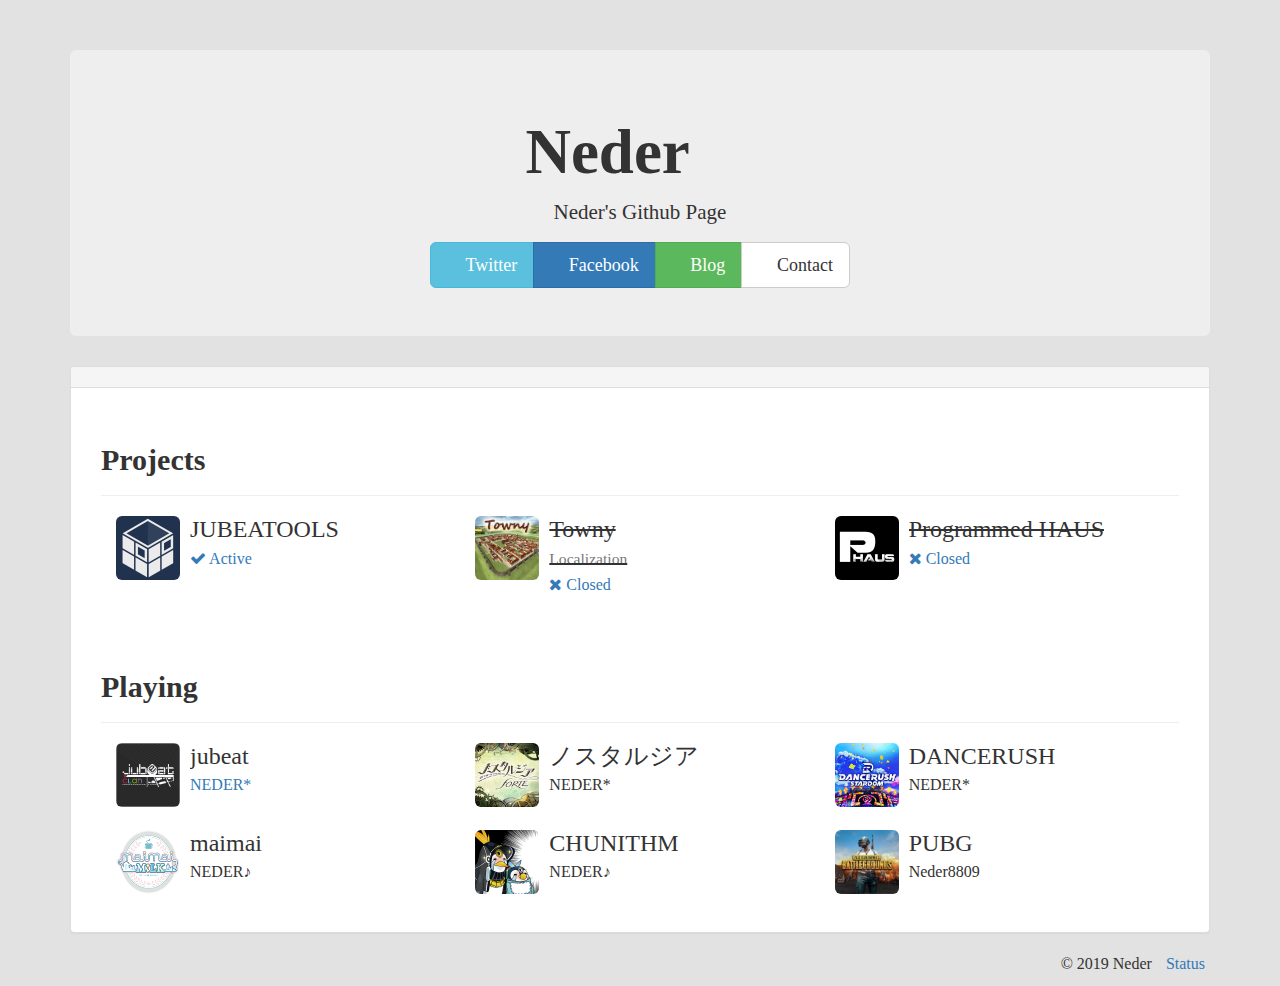
<file: index.html>
<!DOCTYPE html>
<!-- Copyright 2018 Neder All rights reserved. -->
<!-- ㅇㅅㅇ UTF-8이고 싶다 -->
<html lang="ko">
	<head>
		<meta charset="UTF-8">
		<meta name="viewport" content="width=device-width, initial-scale=1.0">
		<link rel="stylesheet" href="//maxcdn.bootstrapcdn.com/bootstrap/3.3.7/css/bootstrap.min.css" integrity="sha384-BVYiiSIFeK1dGmJRAkycuHAHRg32OmUcww7on3RYdg4Va+PmSTsz/K68vbdEjh4u" crossorigin="anonymous">
		<link rel="stylesheet" href="//maxcdn.bootstrapcdn.com/font-awesome/4.3.0/css/font-awesome.min.css">
		<link rel="stylesheet" href="//use.fontawesome.com/releases/v5.0.13/css/all.css" integrity="sha384-DNOHZ68U8hZfKXOrtjWvjxusGo9WQnrNx2sqG0tfsghAvtVlRW3tvkXWZh58N9jp" crossorigin="anonymous">
		<link rel="stylesheet" href="./css/style.css">
		<title>NEDER</title>
	</head>
	
	<body>
		<div class="container">
			<div class="jumbotron text-center">
				<a class="jumbotron_title" href="https://github.com/Neder">
					<h1><strong>Neder</strong> <i class="fab fa-github"></i></h1>
				</a>
				<p>Neder's Github Page</p>
				<!-- Buttons for general envs -->
				<div class="btn-group hidden-xs" role="group" aria-label="Links">
					<a class="btn btn-lg btn-info" role="button" href="https://twitter.com/Neder_qEI"><i class="fab fa-twitter"></i> Twitter</a>
					<a class="btn btn-lg btn-primary" role="button" href="https://facebook.com/Neder8809"><i class="fab fa-facebook-square"></i> Facebook</a>
					<a class="btn btn-lg btn-success" role="button" href="http://blog.neder.me"><i class="fas fa-globe"></i> Blog</a>
					<a class="btn btn-lg btn-default" role="button" href="mailto:neder@neder.me"><i class="fas fa-envelope"></i> Contact</a>
				</div>
				<!-- Buttons for mobile (col-xs) -->
				<div class="visible-xs-12 hidden-sm hidden-md hidden-lg">
					<div class="btn-group-vertical" role="group" aria-label="Links_mobile1">
						<a class="btn btn-lg btn-info" role="button" href="https://twitter.com/Neder_qEI"><i class="fab fa-twitter"></i> Twitter</a>
						<a class="btn btn-lg btn-primary" role="button" href="https://facebook.com/Neder8809"><i class="fab fa-facebook-square"></i> Facebook</a>
					</div>
					<div class="btn-group-vertical" role="group" aria-label="Links_mobile1">
						<a class="btn btn-lg btn-success" role="button" href="http://blog.neder.me"><i class="fas fa-globe"></i> Blog</a>
						<a class="btn btn-lg btn-default" role="button" href="mailto:neder@neder.me"><i class="fas fa-envelope"></i> Contact</a>
					</div>
				</div>
			</div>
		</div>
		
		<!-- Alert for military service -->
		<div class="container" id="ms_status" style="display: none;">
			<div class="alert alert-warning" role="alert">
				<p><i class="fas fa-exclamation-circle"></i> Military Service - ROKAF (<span id="ms_days">2019.02.18. ~ 2020.12.17.</span>)</p>
				<div class="progress" style="margin-bottom: 0px;">
					<div id="ms_prgbar" class="progress-bar" role="progressbar" aria-valuenow="0" aria-valuemin="0" aria-valuemax="100" style="width: 0%;">
						<span id="prgbar_label">0%</span>
					</div>
				</div>
			</div>
		</div>
		
		<!-- main contents -->
		<div class="container">
			<div id="twpf" class="panel panel-default" style="display: none;">
				<div class="col-sm-12">
					<div class="panel-heading"></div>
					<div class="panel-body">
						<div class="page-header">
							<h2><b>Profile for Twitter</b></h2>
						</div>
						<p>유비트: NEDER* <a href="https://jubeat.tools/stat/NEDER">인포</a></p>
						<p>노스텔지어: NEDER*</p>
						<p>댄스러쉬: NEDER*</p>
						<p>마이마이, 츄니즘: NEDER♪</p>
						<p>주 플레이 매장: 부산 게임D, 삼보, 보우 게임랜드</p>
						<p>팔로우 후 멘션 주시면 바로 맞팔합니다.</p>
						<p>최근 업데이트 : 2018-12-26</p>
					</div>
				</div>
			</div>
			
			<div class="panel panel-default">
				<div class="panel-heading"></div>
				<div class="panel-body">
					<div class="col-md-12 col-sm-12">
						<div class="page-header">
							<h2><b>Projects</b></h2>
						</div>
						<div class="col-md-4 col-sm-6 col-xs-12">
							<div class="media">
								<div class="media-left">
									<img class="img-rounded" src="./images/jtlogo.png" width="64px" height="64px" alt="JUBEATOOLS Logo">
								</div>
								<div class="media-body">
									<h3 class="media-heading" id="media-heading">JUBEATOOLS</h3>
									<p><a href="https://jubeat.tools"><i class="fa fa-check"></i> Active</a></p>
									<br>
								</div>
							</div>
						</div>
						<div class="col-md-4 col-sm-6 col-xs-12">
							<div class="media">
								<div class="media-left">
									<img class="img-rounded" src="./images/townylogo.png" width="64px" height="64px" alt="Towny Logo">
								</div>
								<div class="media-body">
									<h3 class="media-heading" id="media-heading"><s>Towny<br><small>Localization</small></s></h3>
									<p><a href="https://github.com/Neder/Towny"><i class="fa fa-close"></i> Closed</a></p>
									<br>
								</div>
							</div>
						</div>
						<div class="col-md-4 col-sm-6 col-xs-12">
							<div class="media">
								<div class="media-left">
									<img class="img-rounded" src="./images/phauslogo.png" width="64px" height="64px" alt="PHAUS Logo">
								</div>
								<div class="media-body">
									<h3 class="media-heading" id="media-heading"><s>Programmed HAUS</s></h3>
									<p><a href="https://programmedhaus.net/about"><i class="fa fa-close"></i> Closed</a></p>
									<br>
								</div>
							</div>
						</div>
					</div>
					
					<div class="col-md-12 col-sm-12">
						<div class="page-header">
							<h2><b>Playing</b></h2>
						</div>
						<div class="col-md-4 col-sm-6 col-xs-12">
							<div class="media">
								<div class="media-left">
									<img class="img-rounded" src="./images/jubeat.jpg" width="64px" height="64px" alt="jubeat Logo">
								</div>
								<div class="media-body">
									<h3 class="media-heading" id="media-heading">jubeat</h3>
									<p><a href="https://jubeat.tools/stat/NEDER">NEDER*</a></p>
									<br>
								</div>
							</div>
						</div>
						<div class="col-md-4 col-sm-6 col-xs-12">
							<div class="media">
								<div class="media-left">
									<img class="img-rounded" src="./images/nostalgia.jpg" width="64px" height="64px" alt="NOSTALGIA Logo">
								</div>
								<div class="media-body">
									<h3 class="media-heading" id="media-heading">ノスタルジア</h3>
									<p>NEDER*</p>
									<br>
								</div>
							</div>
						</div>
						<div class="col-md-4 col-sm-6 col-xs-12">
							<div class="media">
								<div class="media-left">
									<img class="img-rounded" src="./images/drs.jpg" width="64px" height="64px" alt="DANCERUSH STARDOM Logo">
								</div>
								<div class="media-body">
									<h3 class="media-heading" id="media-heading">DANCERUSH</h3>
									<p>NEDER*</p>
									<br>
								</div>
							</div>
						</div>
						<div class="col-md-4 col-sm-6 col-xs-12">
							<div class="media">
								<div class="media-left">
									<img class="img-rounded" src="./images/maimai.png" width="64px" height="64px" alt="maimai Logo">
								</div>
								<div class="media-body">
									<h3 class="media-heading" id="media-heading">maimai</h3>
									<p>NEDER♪</p>
									<br>
								</div>
							</div>
						</div>
						<div class="col-md-4 col-sm-6 col-xs-12">
							<div class="media">
								<div class="media-left">
									<img class="img-rounded" src="./images/chunithm.png" width="64px" height="64px" alt="CHUNITHM Logo">
								</div>
								<div class="media-body">
									<h3 class="media-heading" id="media-heading">CHUNITHM</h3>
									<p>NEDER♪</p>
									<br>
								</div>
							</div>
						</div>
						<div class="col-md-4 col-sm-6 col-xs-12">
							<div class="media">
								<div class="media-left">
									<img class="img-rounded" src="./images/pubg.png" width="64px" height="64px" alt="pubg Logo">
								</div>
								<div class="media-body">
									<h3 class="media-heading" id="media-heading">PUBG</h3>
									<p>Neder8809</p>
									<br>
								</div>
							</div>
						</div>
							<!--<div class="media">
								<div class="media-left">
									<img class="img-rounded" src="./images/minecraft.png" width="64px" height="64px" alt="Minecraft Logo">
								</div>
								<div class="media-body">
									<h3 class="media-heading" id="media-heading">Minecraft</h3>
									<p>Neder8809</p>
									<br>
								</div>
							</div>
						</div>-->
						
					</div>
				</div>
			</div>
		</div>
		<!-- Footer -->
		<div class="container">
			<ul class="list-inline text-right">
				<li>© 2019 Neder</li>
				<li><a href="https://status.neder.me">Status</a></li>
			</ul>
		</div>
		
		<!-- Scripts -->
		<script src="//ajax.googleapis.com/ajax/libs/jquery/1.12.4/jquery.min.js"></script>
		<script src="//maxcdn.bootstrapcdn.com/bootstrap/3.3.7/js/bootstrap.min.js" integrity="sha384-Tc5IQib027qvyjSMfHjOMaLkfuWVxZxUPnCJA7l2mCWNIpG9mGCD8wGNIcPD7Txa" crossorigin="anonymous"></script>
		<script type="text/javascript" src="./js/neder_me.js"></script>
	</body>
</html>
</file>
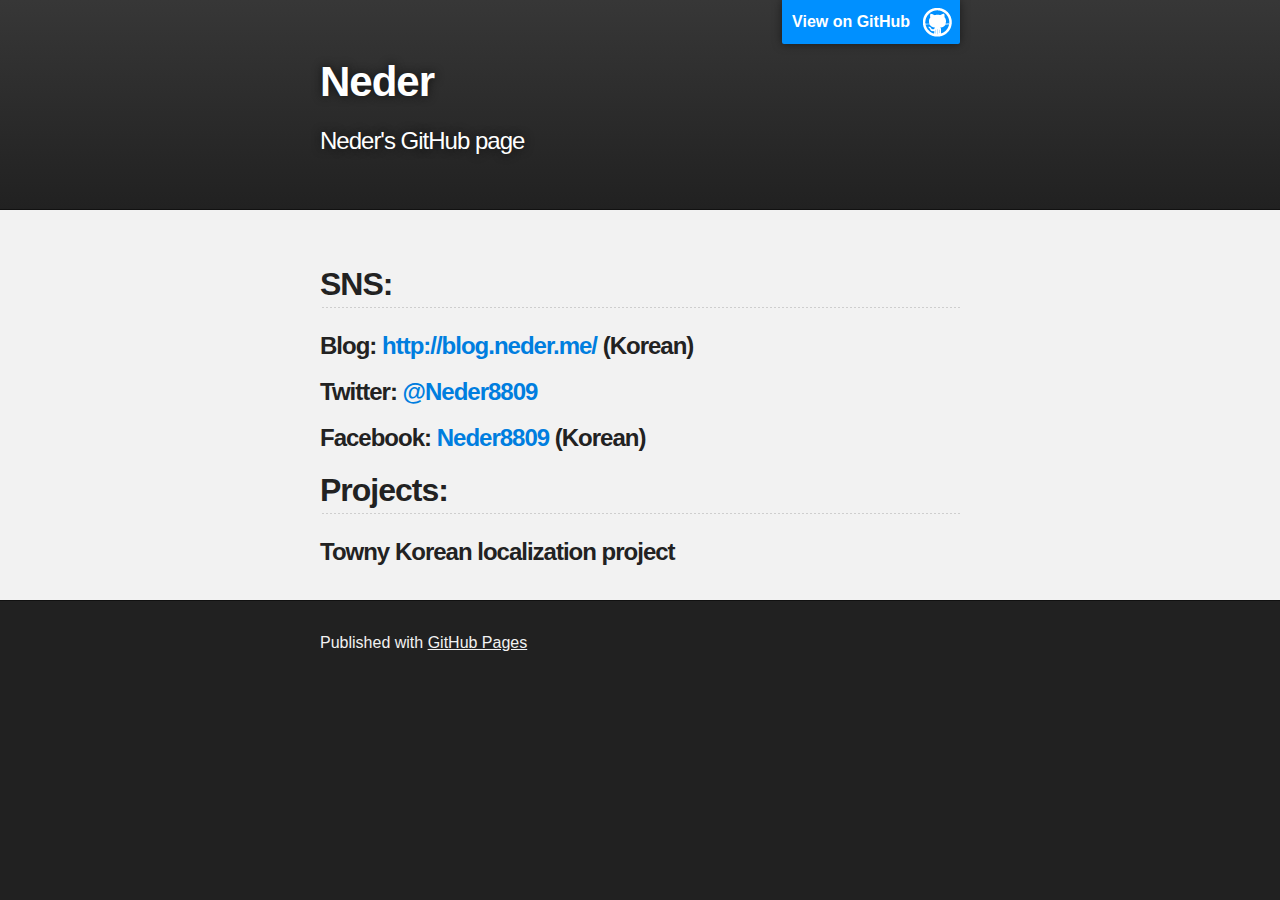
<file: index_old.html>
<!DOCTYPE html>
<html>

  <head>
    <meta charset='utf-8' />
    <meta http-equiv="X-UA-Compatible" content="chrome=1" />
    <meta name="description" content="Neder : Neder&#39;s GitHub page" />

    <link rel="stylesheet" type="text/css" media="screen" href="stylesheets/stylesheet.css">

    <title>Neder</title>
  </head>

  <body>

    <!-- HEADER -->
    <div id="header_wrap" class="outer">
        <header class="inner">
          <a id="forkme_banner" href="https://github.com/Neder">View on GitHub</a>

          <h1 id="project_title">Neder</h1>
          <h2 id="project_tagline">Neder&#39;s GitHub page</h2>

        </header>
    </div>

    <!-- MAIN CONTENT -->
    <div id="main_content_wrap" class="outer">
      <section id="main_content" class="inner">
        <h2>
<a name="sns" class="anchor" href="#sns"><span class="octicon octicon-link"></span></a>SNS:</h2>

<h3>Blog: <a name="httpblognederme-korean" class="anchor" href="#httpblognederme-korean"><span class="octicon octicon-link"></span></a><a href="http://blog.neder.me/">http://blog.neder.me/</a> (Korean)</h3>
<h3>Twitter: <a name="twitter" class="anchor" href="#twitter"><span class="octicon octicon-link"></span></a><a href="https://twitter.com/Neder8809">@Neder8809</a></h3>
<h3>Facebook: <a name="facebook" class="anchor" href="#facebook"><span class="octicon octicon-link"></span></a><a href="https://facebook.com/Neder8809">Neder8809</a> (Korean)</h3>
<h2>
<a name="projects" class="anchor" href="#projects"><span class="octicon octicon-link"></span></a>Projects:</h2>

<h3><a name="towny-korean-localization-project" class="anchor" href="#towny-korean-localization-project"><span class="octicon octicon-link"></span></a>Towny Korean localization project</h3>

      </section>
    </div>

    <!-- FOOTER  -->
    <div id="footer_wrap" class="outer">
      <footer class="inner">
        <p>Published with <a href="http://pages.github.com">GitHub Pages</a></p>
      </footer>
    </div>

    

  </body>
</html>
</file>
<file: css/style.css>
/* Copyright 2015 Neder All rights reserved. */
/* ㅇㅅㅇ UTF-8이고 싶다 */
body {
	padding-top: 50px;
	background-color: #e2e2e2;
	font-size: 16px;
}

/* 웹폰트 - Special Thanks to ADRINER */
@import url("//cdn.jsdelivr.net/font-nanum/1.0/nanumbarungothic/nanumbarungothic.css");
@import url("//fonts.googleapis.com/css?family=Roboto:400,300,300italic,400italic,700,700italic");
* {
	font-family: 'Roboto', '나눔바른고딕'
}

a.article:link {
    color: #000000
}
a.article:visited {
    color: #000000
}
a.jumbotron_title:link {
    text-decoration: none;
    color: #333333
}
a.jumbotron_title:visited {
    text-decoration: none;
    color: #333333
}
a.jumbotron_title:active {
    text-decoration: none;
    color: #666666
}
a.jumbotron_title:hover {
    text-decoration: none;
    color: #666666
}
</file>
<file: stylesheets/stylesheet.css>
/*******************************************************************************
Slate Theme for GitHub Pages
by Jason Costello, @jsncostello
*******************************************************************************/

@import url(pygment_trac.css);

/*******************************************************************************
MeyerWeb Reset
*******************************************************************************/

html, body, div, span, applet, object, iframe,
h1, h2, h3, h4, h5, h6, p, blockquote, pre,
a, abbr, acronym, address, big, cite, code,
del, dfn, em, img, ins, kbd, q, s, samp,
small, strike, strong, sub, sup, tt, var,
b, u, i, center,
dl, dt, dd, ol, ul, li,
fieldset, form, label, legend,
table, caption, tbody, tfoot, thead, tr, th, td,
article, aside, canvas, details, embed,
figure, figcaption, footer, header, hgroup,
menu, nav, output, ruby, section, summary,
time, mark, audio, video {
  margin: 0;
  padding: 0;
  border: 0;
  font: inherit;
  vertical-align: baseline;
}

/* HTML5 display-role reset for older browsers */
article, aside, details, figcaption, figure,
footer, header, hgroup, menu, nav, section {
  display: block;
}

ol, ul {
  list-style: none;
}

table {
  border-collapse: collapse;
  border-spacing: 0;
}

/*******************************************************************************
Theme Styles
*******************************************************************************/

body {
  box-sizing: border-box;
  color:#373737;
  background: #212121;
  font-size: 16px;
  font-family: 'Myriad Pro', Calibri, Helvetica, Arial, sans-serif;
  line-height: 1.5;
  -webkit-font-smoothing: antialiased;
}

h1, h2, h3, h4, h5, h6 {
  margin: 10px 0;
  font-weight: 700;
  color:#222222;
  font-family: 'Lucida Grande', 'Calibri', Helvetica, Arial, sans-serif;
  letter-spacing: -1px;
}

h1 {
  font-size: 36px;
  font-weight: 700;
}

h2 {
  padding-bottom: 10px;
  font-size: 32px;
  background: url('../images/bg_hr.png') repeat-x bottom;
}

h3 {
  font-size: 24px;
}

h4 {
  font-size: 21px;
}

h5 {
  font-size: 18px;
}

h6 {
  font-size: 16px;
}

p {
  margin: 10px 0 15px 0;
}

footer p {
  color: #f2f2f2;
}

a {
  text-decoration: none;
  color: #007edf;
  text-shadow: none;

  transition: color 0.5s ease;
  transition: text-shadow 0.5s ease;
  -webkit-transition: color 0.5s ease;
  -webkit-transition: text-shadow 0.5s ease;
  -moz-transition: color 0.5s ease;
  -moz-transition: text-shadow 0.5s ease;
  -o-transition: color 0.5s ease;
  -o-transition: text-shadow 0.5s ease;
  -ms-transition: color 0.5s ease;
  -ms-transition: text-shadow 0.5s ease;
}

a:hover, a:focus {text-decoration: underline;}

footer a {
  color: #F2F2F2;
  text-decoration: underline;
}

em {
  font-style: italic;
}

strong {
  font-weight: bold;
}

img {
  position: relative;
  margin: 0 auto;
  max-width: 739px;
  padding: 5px;
  margin: 10px 0 10px 0;
  border: 1px solid #ebebeb;

  box-shadow: 0 0 5px #ebebeb;
  -webkit-box-shadow: 0 0 5px #ebebeb;
  -moz-box-shadow: 0 0 5px #ebebeb;
  -o-box-shadow: 0 0 5px #ebebeb;
  -ms-box-shadow: 0 0 5px #ebebeb;
}

p img {
  display: inline;
  margin: 0;
  padding: 0;
  vertical-align: middle;
  text-align: center;
  border: none;
}

pre, code {
  width: 100%;
  color: #222;
  background-color: #fff;

  font-family: Monaco, "Bitstream Vera Sans Mono", "Lucida Console", Terminal, monospace;
  font-size: 14px;

  border-radius: 2px;
  -moz-border-radius: 2px;
  -webkit-border-radius: 2px;
}

pre {
  width: 100%;
  padding: 10px;
  box-shadow: 0 0 10px rgba(0,0,0,.1);
  overflow: auto;
}

code {
  padding: 3px;
  margin: 0 3px;
  box-shadow: 0 0 10px rgba(0,0,0,.1);
}

pre code {
  display: block;
  box-shadow: none;
}

blockquote {
  color: #666;
  margin-bottom: 20px;
  padding: 0 0 0 20px;
  border-left: 3px solid #bbb;
}


ul, ol, dl {
  margin-bottom: 15px
}

ul {
  list-style: inside;
  padding-left: 20px;
}

ol {
  list-style: decimal inside;
  padding-left: 20px;
}

dl dt {
  font-weight: bold;
}

dl dd {
  padding-left: 20px;
  font-style: italic;
}

dl p {
  padding-left: 20px;
  font-style: italic;
}

hr {
  height: 1px;
  margin-bottom: 5px;
  border: none;
  background: url('../images/bg_hr.png') repeat-x center;
}

table {
  border: 1px solid #373737;
  margin-bottom: 20px;
  text-align: left;
 }

th {
  font-family: 'Lucida Grande', 'Helvetica Neue', Helvetica, Arial, sans-serif;
  padding: 10px;
  background: #373737;
  color: #fff;
 }

td {
  padding: 10px;
  border: 1px solid #373737;
 }

form {
  background: #f2f2f2;
  padding: 20px;
}

/*******************************************************************************
Full-Width Styles
*******************************************************************************/

.outer {
  width: 100%;
}

.inner {
  position: relative;
  max-width: 640px;
  padding: 20px 10px;
  margin: 0 auto;
}

#forkme_banner {
  display: block;
  position: absolute;
  top:0;
  right: 10px;
  z-index: 10;
  padding: 10px 50px 10px 10px;
  color: #fff;
  background: url('../images/blacktocat.png') #0090ff no-repeat 95% 50%;
  font-weight: 700;
  box-shadow: 0 0 10px rgba(0,0,0,.5);
  border-bottom-left-radius: 2px;
  border-bottom-right-radius: 2px;
}

#header_wrap {
  background: #212121;
  background: -moz-linear-gradient(top, #373737, #212121);
  background: -webkit-linear-gradient(top, #373737, #212121);
  background: -ms-linear-gradient(top, #373737, #212121);
  background: -o-linear-gradient(top, #373737, #212121);
  background: linear-gradient(top, #373737, #212121);
}

#header_wrap .inner {
  padding: 50px 10px 30px 10px;
}

#project_title {
  margin: 0;
  color: #fff;
  font-size: 42px;
  font-weight: 700;
  text-shadow: #111 0px 0px 10px;
}

#project_tagline {
  color: #fff;
  font-size: 24px;
  font-weight: 300;
  background: none;
  text-shadow: #111 0px 0px 10px;
}

#downloads {
  position: absolute;
  width: 210px;
  z-index: 10;
  bottom: -40px;
  right: 0;
  height: 70px;
  background: url('../images/icon_download.png') no-repeat 0% 90%;
}

.zip_download_link {
  display: block;
  float: right;
  width: 90px;
  height:70px;
  text-indent: -5000px;
  overflow: hidden;
  background: url(../images/sprite_download.png) no-repeat bottom left;
}

.tar_download_link {
  display: block;
  float: right;
  width: 90px;
  height:70px;
  text-indent: -5000px;
  overflow: hidden;
  background: url(../images/sprite_download.png) no-repeat bottom right;
  margin-left: 10px;
}

.zip_download_link:hover {
  background: url(../images/sprite_download.png) no-repeat top left;
}

.tar_download_link:hover {
  background: url(../images/sprite_download.png) no-repeat top right;
}

#main_content_wrap {
  background: #f2f2f2;
  border-top: 1px solid #111;
  border-bottom: 1px solid #111;
}

#main_content {
  padding-top: 40px;
}

#footer_wrap {
  background: #212121;
}



/*******************************************************************************
Small Device Styles
*******************************************************************************/

@media screen and (max-width: 480px) {
  body {
    font-size:14px;
  }

  #downloads {
    display: none;
  }

  .inner {
    min-width: 320px;
    max-width: 480px;
  }

  #project_title {
  font-size: 32px;
  }

  h1 {
    font-size: 28px;
  }

  h2 {
    font-size: 24px;
  }

  h3 {
    font-size: 21px;
  }

  h4 {
    font-size: 18px;
  }

  h5 {
    font-size: 14px;
  }

  h6 {
    font-size: 12px;
  }

  code, pre {
    min-width: 320px;
    max-width: 480px;
    font-size: 11px;
  }

}
</file>
